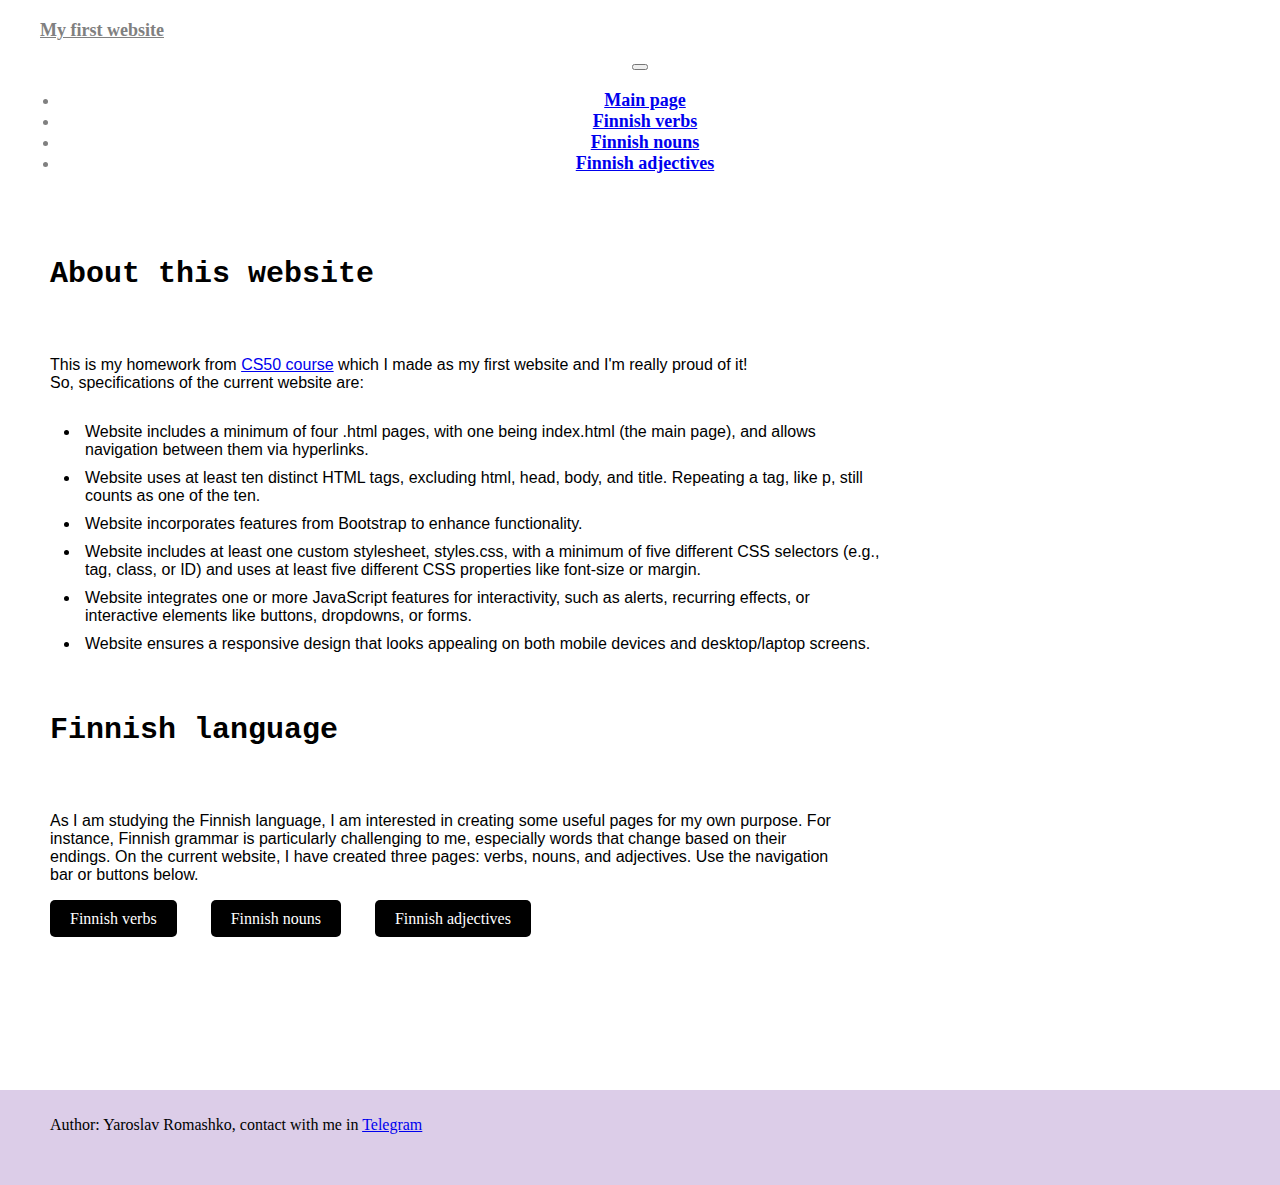
<file: homepage/index.html>
<!DOCTYPE html>
<html lang="en">
<head>
    <meta charset="utf-8">
    <meta name="viewport" content="width=device-width, initial-scale=1">
    <link href="https://cdn.jsdelivr.net/npm/bootstrap@5.2.3/dist/css/bootstrap.min.css" rel="stylesheet" integrity="sha384-rbsA2VBKQhggwzxH7pPCaAqO46MgnOM80zW1RWuH61DGLwZJEdK2Kadq2F9CUG65" crossorigin="anonymous">
    <link href="styles.css" rel="stylesheet">
    <title>My webpage</title>
</head>
<body>
    <script src="https://cdn.jsdelivr.net/npm/bootstrap@5.2.3/dist/js/bootstrap.bundle.min.js" integrity="sha384-kenU1KFdBIe4zVF0s0G1M5b4hcpxyD9F7jL+jjXkk+Q2h455rYXK/7HAuoJl+0I4" crossorigin="anonymous"></script>

    <nav class="navbar navbar-expand-lg bg-light">
        <div class="container-fluid">
            <a class="navbar-brand" href="index.html">My first website</a>
            <button class="navbar-toggler" type="button" data-bs-toggle="collapse" data-bs-target="#navbarNav" aria-controls="navbarNav" aria-expanded="false" aria-label="Toggle navigation">
                <span class="navbar-toggler-icon"></span>
            </button>
            <div class="collapse navbar-collapse" id="navbarNav">
                <ul class="navbar-nav">
                    <li class="nav-item">
                        <a class="nav-link active" aria-current="page" href="index.html">Main page</a>
                    </li>
                    <li class="nav-item">
                        <a class="nav-link" href="verbs.html">Finnish verbs</a>
                    </li>
                    <li class="nav-item">
                        <a class="nav-link" href="nouns.html">Finnish nouns</a>
                    </li>
                    <li class="nav-item">
                        <a class="nav-link" href="adjectives.html">Finnish adjectives</a>
                    </li>
                </ul>
            </div>
        </div>
    </nav>
    <div class="main-content">
        <h2 class="h2">About this website</h2>
        <p class="text">This is my homework from <a href="https://cs50.harvard.edu/x/2023/psets/8/homepage/">CS50 course</a> which I made as my first website and I'm really proud of it!<br>
        So, specifications of the current website are:</p>
        <ul>
            <li class="list">Website includes a minimum of four .html pages, with one being index.html (the main page), and allows navigation between them via hyperlinks.</li>
            <li class="list">Website uses at least ten distinct HTML tags, excluding html, head, body, and title. Repeating a tag, like p, still counts as one of the ten.</li>
            <li class="list">Website incorporates features from Bootstrap to enhance functionality.</li>
            <li class="list">Website includes at least one custom stylesheet, styles.css, with a minimum of five different CSS selectors (e.g., tag, class, or ID) and uses at least five different CSS properties like font-size or margin.</li>
            <li class="list">Website integrates one or more JavaScript features for interactivity, such as alerts, recurring effects, or interactive elements like buttons, dropdowns, or forms.</li>
            <li class="list">Website ensures a responsive design that looks appealing on both mobile devices and desktop/laptop screens.</li>
        </ul>
        <h2 class="h2">Finnish language</h2>
        <p class="text">As I am studying the Finnish language, I am interested in creating some useful pages for my own purpose. For instance, Finnish grammar is particularly challenging to me, especially words that change based on their endings. On the current website, I have created three pages: verbs, nouns, and adjectives. Use the navigation bar or buttons below.</p>
        <div class="button-container">
            <a href="verbs.html" class="btn-custom">Finnish verbs</a>
            <a href="nouns.html" class="btn-custom">Finnish nouns</a>
            <a href="adjectives.html" class="btn-custom">Finnish adjectives</a>
        </div>
    </div>
    <footer class="footer">
        <p>Author: Yaroslav Romashko, contact with me in <a href="https://t.me/romashkoya">Telegram</a></p>
    </footer>
</body>
</html>
</file>
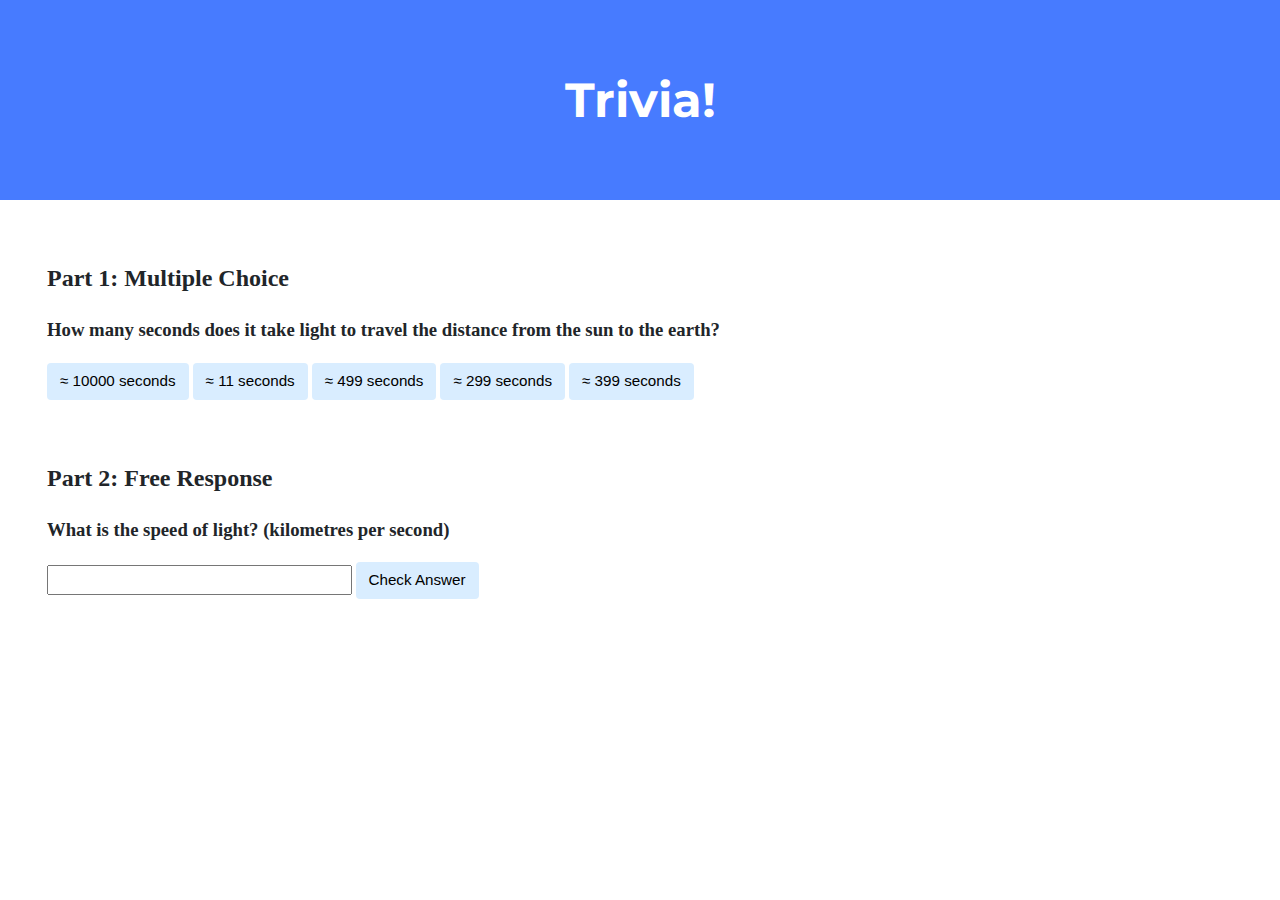
<file: trivia/index.html>
<!DOCTYPE html>

<html lang="en">
    <head>
        <link href="https://fonts.googleapis.com/css2?family=Montserrat:wght@500&display=swap" rel="stylesheet">
        <link href="styles.css" rel="stylesheet">
        <title>Trivia!</title>
        <script>
            // Run script once DOM is loaded
            document.addEventListener('DOMContentLoaded', function() {
                // When correct answer is clicked, change color to green
                let correct = document.querySelector('.correct');
                correct.addEventListener('click', function() {
                    correct.style.backgroundColor = 'green';
                    document.querySelector('#feedback1').innerHTML = 'Correct!';
                });

                // When any incorrect answer is clicked
                let incorrects = document.querySelectorAll('.incorrect');
                for (let i = 0; i < incorrects.length; i++) {
                    incorrects[i].addEventListener('click', function() {
                        incorrects[i].style.backgroundColor = 'red';
                        document.querySelector('#feedback1').innerHTML = 'Incorrect!';
                    });
                }

                // Check free response submission
                document.querySelector('#check').addEventListener('click', function () {
                    let input = document.querySelector('input');
                    if (input.value === '299792') {
                        input.style.backgroundColor = 'green';
                        document.querySelector('#Feedback2').innerHTML = 'Correct!';
                    } else {
                        input.style.backgroundColor = 'red';
                        document.querySelector('#Feedback2').innerHTML = 'Incorrect!';
                    }
                })
            });
        </script>
    </head>
    <body>
        <div class="header">
            <h1>Trivia!</h1>
        </div>

        <div class="container">
            <div class="section">
                <h2>Part 1: Multiple Choice </h2>
                <h3>How many seconds does it take light to travel the distance from the sun to the earth?</h3>
                <button class="incorrect">≈ 10000 seconds</button>
                <button class="incorrect">≈ 11 seconds</button>
                <button class="correct">≈ 499 seconds</button>
                <button class="incorrect">≈ 299 seconds</button>
                <button class="incorrect">≈ 399 seconds</button>

                <p id="feedback1"></p>
            </div>

            <div class="section">
                <h2>Part 2: Free Response</h2>
                <h3>What is the speed of light? (kilometres per second)</h3>
                <input type="text"></input>
                <button id="check">Check Answer</button>

                <p id="feedback2"></p>
            </div>
        </div>
    </body>
</html>
</file>
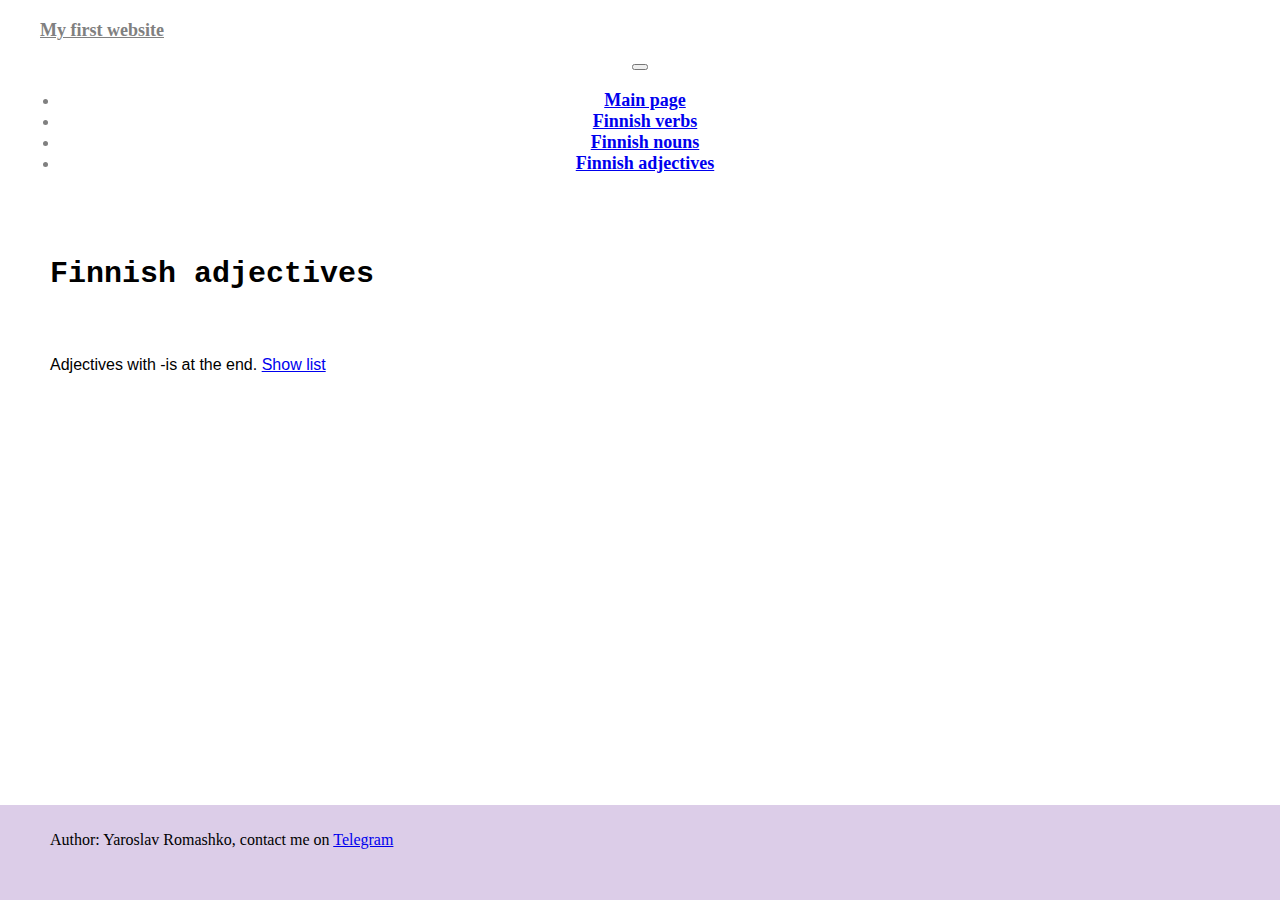
<file: homepage/adjectives.html>
<!DOCTYPE html>
<html lang="en">

<head>
    <meta charset="utf-8">
    <meta name="viewport" content="width=device-width, initial-scale=1">
    <link href="https://cdn.jsdelivr.net/npm/bootstrap@5.2.3/dist/css/bootstrap.min.css"
        rel="stylesheet" integrity="sha384-rbsA2VBKQhggwzxH7pPCaAqO46MgnOM80zW1RWuH61DGLwZJEdK2Kadq2F9CUG65"
        crossorigin="anonymous">
    <link href="styles.css" rel="stylesheet">
    <title>My webpage</title>
</head>

<body>
    <script src="https://cdn.jsdelivr.net/npm/bootstrap@5.2.3/dist/js/bootstrap.bundle.min.js"
        integrity="sha384-kenU1KFdBIe4zVF0s0G1M5b4hcpxyD9F7jL+jjXkk+Q2h455rYXK/7HAuoJl+0I4" crossorigin="anonymous"></script>
    <script src="script.js"></script>

    <nav class="navbar navbar-expand-lg bg-light">
        <div class="container-fluid">
            <a class="navbar-brand" href="index.html">My first website</a>
            <button class="navbar-toggler" type="button" data-bs-toggle="collapse" data-bs-target="#navbarNav"
                aria-controls="navbarNav" aria-expanded="false" aria-label="Toggle navigation">
                <span class="navbar-toggler-icon"></span>
            </button>
            <div class="collapse navbar-collapse" id="navbarNav">
                <ul class="navbar-nav">
                    <li class="nav-item">
                        <a class="nav-link" href="index.html">Main page</a>
                    </li>
                    <li class="nav-item">
                        <a class="nav-link" href="verbs.html">Finnish verbs</a>
                    </li>
                    <li class="nav-item">
                        <a class="nav-link" href="nouns.html">Finnish nouns</a>
                    </li>
                    <li class="nav-item">
                        <a class="nav-link active" aria-current="page" href="adjectives.html">Finnish adjectives</a>
                    </li>
                </ul>
            </div>
        </div>
    </nav>
    <div class="main-content">
        <h2 class="h2">Finnish adjectives</h2>
        <p class="text">Adjectives with -is at the end. <a href="#" onclick="toggleContent();">Show list</a></p>
        <div id="hidden-content" style="display: none;">
            <p class="text">
                epis<br>
                altis<br>
                aulis<br>
                kallis<br>
                kaunis<br>
                mustis<br>
                raitis<br>
                tiivis<br>
                tyyris<br>
                valmis<br>
                symppis<br>
            </p>
        </div>
    </div>
    <footer class="footer">
        <p>Author: Yaroslav Romashko, contact me on <a href="https://t.me/romashkoya">Telegram</a></p>
    </footer>
</body>

</html>
</file>
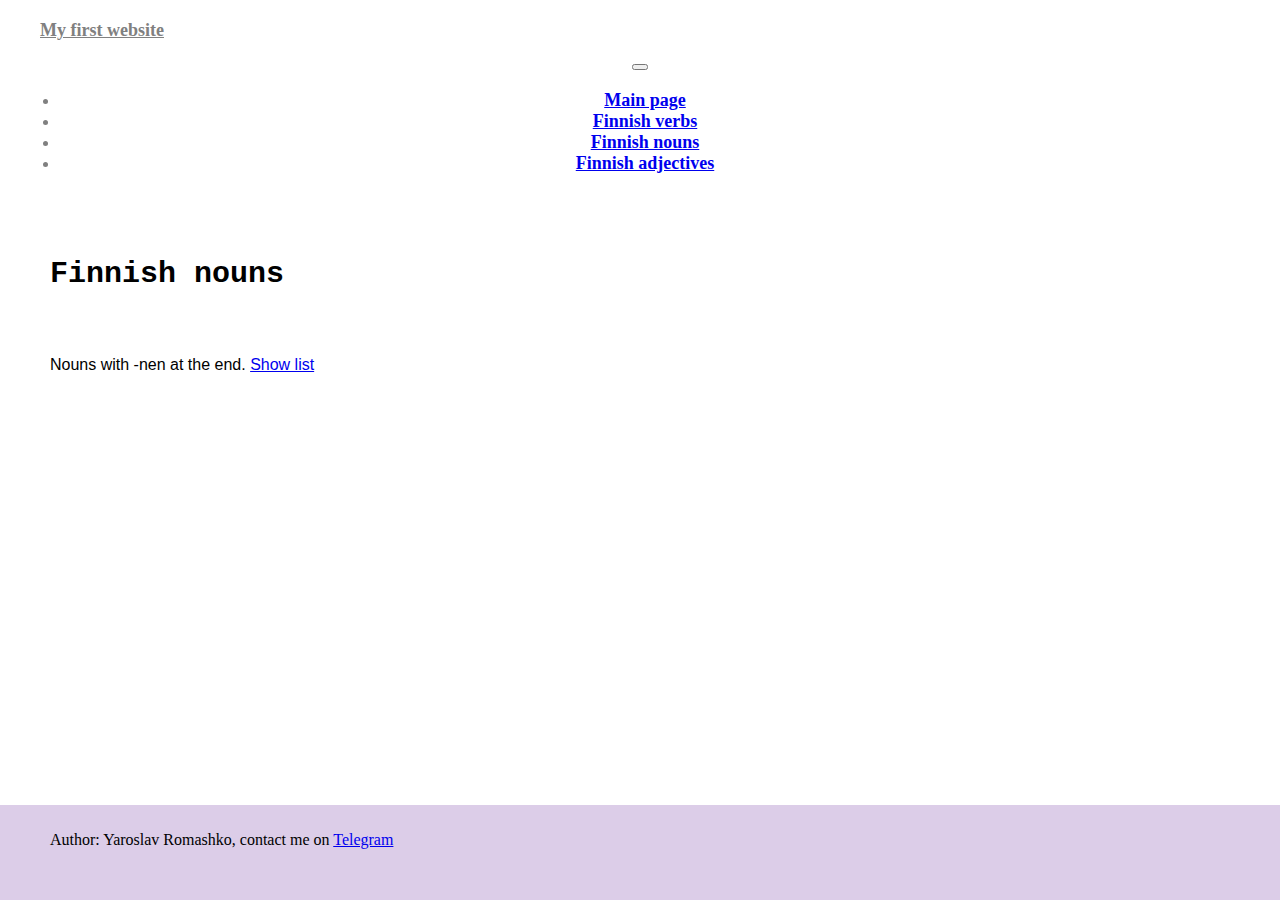
<file: homepage/nouns.html>
<!DOCTYPE html>
<html lang="en">

<head>
    <meta charset="utf-8">
    <meta name="viewport" content="width=device-width, initial-scale=1">
    <link href="https://cdn.jsdelivr.net/npm/bootstrap@5.2.3/dist/css/bootstrap.min.css"
        rel="stylesheet" integrity="sha384-rbsA2VBKQhggwzxH7pPCaAqO46MgnOM80zW1RWuH61DGLwZJEdK2Kadq2F9CUG65"
        crossorigin="anonymous">
    <link href="styles.css" rel="stylesheet">
    <title>My webpage</title>
</head>

<body>
    <script src="https://cdn.jsdelivr.net/npm/bootstrap@5.2.3/dist/js/bootstrap.bundle.min.js"
        integrity="sha384-kenU1KFdBIe4zVF0s0G1M5b4hcpxyD9F7jL+jjXkk+Q2h455rYXK/7HAuoJl+0I4" crossorigin="anonymous"></script>
    <script src="script.js"></script>

    <nav class="navbar navbar-expand-lg bg-light">
        <div class="container-fluid">
            <a class="navbar-brand" href="index.html">My first website</a>
            <button class="navbar-toggler" type="button" data-bs-toggle="collapse" data-bs-target="#navbarNav"
                aria-controls="navbarNav" aria-expanded="false" aria-label="Toggle navigation">
                <span class="navbar-toggler-icon"></span>
            </button>
            <div class="collapse navbar-collapse" id="navbarNav">
                <ul class="navbar-nav">
                    <li class="nav-item">
                        <a class="nav-link" href="index.html">Main page</a>
                    </li>
                    <li class="nav-item">
                        <a class="nav-link" href="verbs.html">Finnish verbs</a>
                    </li>
                    <li class="nav-item">
                        <a class="nav-link active" aria-current="page" href="nouns.html">Finnish nouns</a>
                    </li>
                    <li class="nav-item">
                        <a class="nav-link" href="adjectives.html">Finnish adjectives</a>
                    </li>
                </ul>
            </div>
        </div>
    </nav>

    <div class="main-content">
        <h2 class="h2">Finnish nouns</h2>
        <p></p>
        <p class="text">Nouns with -nen at the end. <a href="#" onclick="toggleContent();">Show list</a></p>
        <div id="hidden-content" style="display: none;">
            <p class="text">
                manninen<br>
                uskollinen<br>
                hirvonen<br>
                partanen<br>
                läheinen<br>
                jyväskyläläinen<br>
                jääminen<br>
                suojanen<br>
                kähkönen<br>
                perusteellinen<br>
                intialainen<br>
            </p>
        </div>
    </div>

    <footer class="footer">
        <p>Author: Yaroslav Romashko, contact me on <a href="https://t.me/romashkoya">Telegram</a></p>
    </footer>
</body>

</html>
</file>
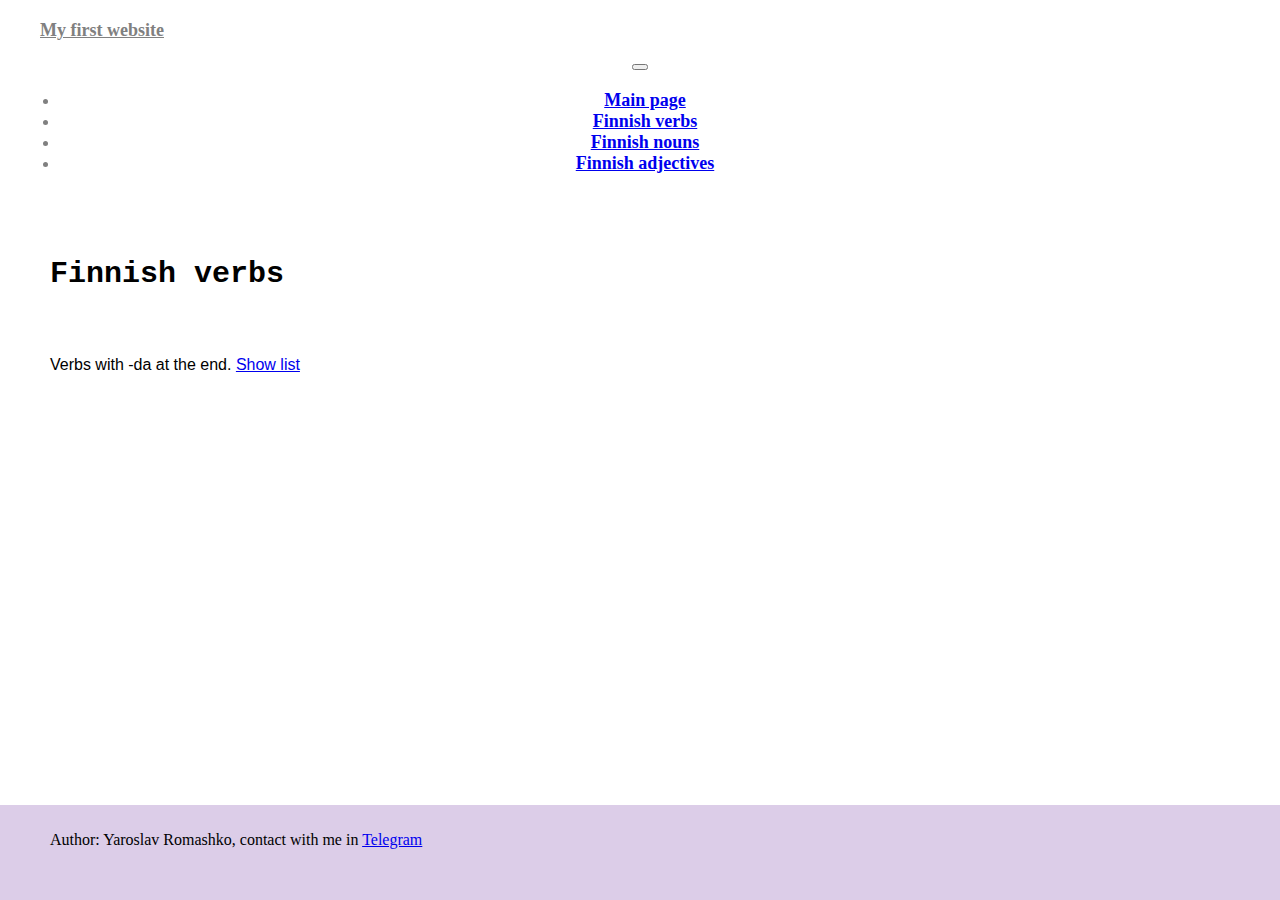
<file: homepage/verbs.html>
<!DOCTYPE html>
<html lang="en">
<head>
    <meta charset="utf-8">
    <meta name="viewport" content="width=device-width, initial-scale=1">
    <link href="https://cdn.jsdelivr.net/npm/bootstrap@5.2.3/dist/css/bootstrap.min.css" rel="stylesheet" integrity="sha384-rbsA2VBKQhggwzxH7pPCaAqO46MgnOM80zW1RWuH61DGLwZJEdK2Kadq2F9CUG65" crossorigin="anonymous">
    <link href="styles.css" rel="stylesheet">
    <title>My webpage</title>
</head>
<body>
    <script src="https://cdn.jsdelivr.net/npm/bootstrap@5.2.3/dist/js/bootstrap.bundle.min.js" integrity="sha384-kenU1KFdBIe4zVF0s0G1M5b4hcpxyD9F7jL+jjXkk+Q2h455rYXK/7HAuoJl+0I4" crossorigin="anonymous"></script>
    <script src="script.js"></script>
    <nav class="navbar navbar-expand-lg bg-light">
        <div class="container-fluid">
            <a class="navbar-brand" href="index.html">My first website</a>
            <button class="navbar-toggler" type="button" data-bs-toggle="collapse" data-bs-target="#navbarNav" aria-controls="navbarNav" aria-expanded="false" aria-label="Toggle navigation">
                <span class="navbar-toggler-icon"></span>
            </button>
            <div class="collapse navbar-collapse" id="navbarNav">
                <ul class="navbar-nav">
                    <li class="nav-item">
                        <a class="nav-link" href="index.html">Main page</a>
                    </li>
                    <li class="nav-item">
                        <a class="nav-link active" aria-current="page" href="verbs.html">Finnish verbs</a>
                    </li>
                    <li class="nav-item">
                        <a class="nav-link" href="nouns.html">Finnish nouns</a>
                    </li>
                    <li class="nav-item">
                        <a class="nav-link" href="adjectives.html">Finnish adjectives</a>
                    </li>
                </ul>
            </div>
        </div>
    </nav>

    <div class="main-content">
        <h2 class="h2">Finnish verbs</h2>
        <p class="text">Verbs with -da at the end. <a href="#" onclick="toggleContent();">Show list</a></p>
        <div id="hidden-content" style="display: none;">
            <p class="text">
                uida<br>
                juoda<br>
                luoda<br>
                naida<br>
                puida<br>
                saada<br>
                soida<br>
                suada<br>
                suoda<br>
                tuoda<br>
                voida<br>
            </p>
        </div>
    </div>

    <footer class="footer">
        <p>Author: Yaroslav Romashko, contact with me in <a href="https://t.me/romashkoya">Telegram</a></p>
    </footer>
</body>
</html>
</file>
<file: trivia/styles.css>
body {
    background-color: #fff;
    color: #212529;
    font-size: 1rem;
    font-weight: 400;
    line-height: 1.5;
    margin: 0;
    text-align: left;
}

.container {
    margin-left: auto;
    margin-right: auto;
    padding-left: 15px;
    padding-right: 15px;
}

.header {
    background-color: #477bff;
    color: #fff;
    margin-bottom: 2rem;
    padding: 2rem 1rem;
    text-align: center;
}

.section {
    padding: 0.5rem 2rem 1rem 2rem;
}

.section:hover {
    background-color: #f5f5f5;
    transition: color 2s ease-in-out, background-color 0.15s ease-in-out;
}

h1 {
    font-family: 'Montserrat', sans-serif;
    font-size: 48px;
}

button, input[type="submit"] {
    background-color: #d9edff;
    border: 1px solid transparent;
    border-radius: 0.25rem;
    font-size: 0.95rem;
    font-weight: 400;
    line-height: 1.5;
    padding: 0.375rem 0.75rem;
    text-align: center;
    transition: color 0.15s ease-in-out, background-color 0.15s ease-in-out, border-color 0.15s ease-in-out, box-shadow 0.15s ease-in-out;
    vertical-align: middle;
}


input[type="text"] {
    line-height: 1.8;
    width: 25%;
}

input[type="text"]:hover {
    background-color: #f5f5f5;
    transition: color 2s ease-in-out, background-color 0.15s ease-in-out;
}
</file>
<file: homepage/styles.css>
/* Reset default margin and padding for body */
body {
    margin: 0;
    padding: 0;
}

/* Ensure full height for body */
body {
    display: flex;
    flex-direction: column;
    min-height: 100vh;
}

/* Styling for the navigation bar */
.navbar {
    color: grey;
    font-size: 18px;
    font-weight: bold;
    padding: 10px 20px;
    text-align: center;
}

.navbar-brand {
    display: flex;
    align-items: center;
    height: 100%;
    color: grey;
    font-size: 18px;
    font-weight: bold;
    padding: 10px 20px;
    text-align: center;
}

/* Margin for nav items */
.nav-item {
    margin-right: 30px;
}

/* Styling for headings and text */
.h2 {
    font-family: "Courier New";
    font-size: 30px;
    font-weight: bold;
    padding: 30px 20px;
    margin-left: 30px;
}

.text {
    margin-left: 30px;
    padding: 10px 20px;
    font-family: Arial;
    font-size: 16px;
    color: black;
    max-width: 800px;
}

.list {
    margin-left: 40px;
    padding: 5px;
    font-family: Arial;
    font-size: 16px;
    color: black;
    max-width: 800px;
}

/* Styling for the footer */
.footer {
    background-color: #dccde8;
    color: black;
    text-align: left;
    padding: 10px 50px;
    height: 75px;
    margin-top: auto;
}

/* Center buttons in the button container */
.button-container {
    text-align: left;
    margin-left: 50px;
    height: 180px;
}

/* Styling for custom buttons */
.btn-custom {
    background-color: black;
    color: white;
    border: none;
    padding: 10px 20px;
    text-decoration: none;
    cursor: pointer;
    border-radius: 5px;
    transition: background-color 0.5s ease;
    margin-right: 30px;
    margin-bottom: 20px;
    top: 50px;
    left: 20px;
}

/* Change button color on hover */
.btn-custom:hover {
    background-color: #D99AC5;
}
</file>
